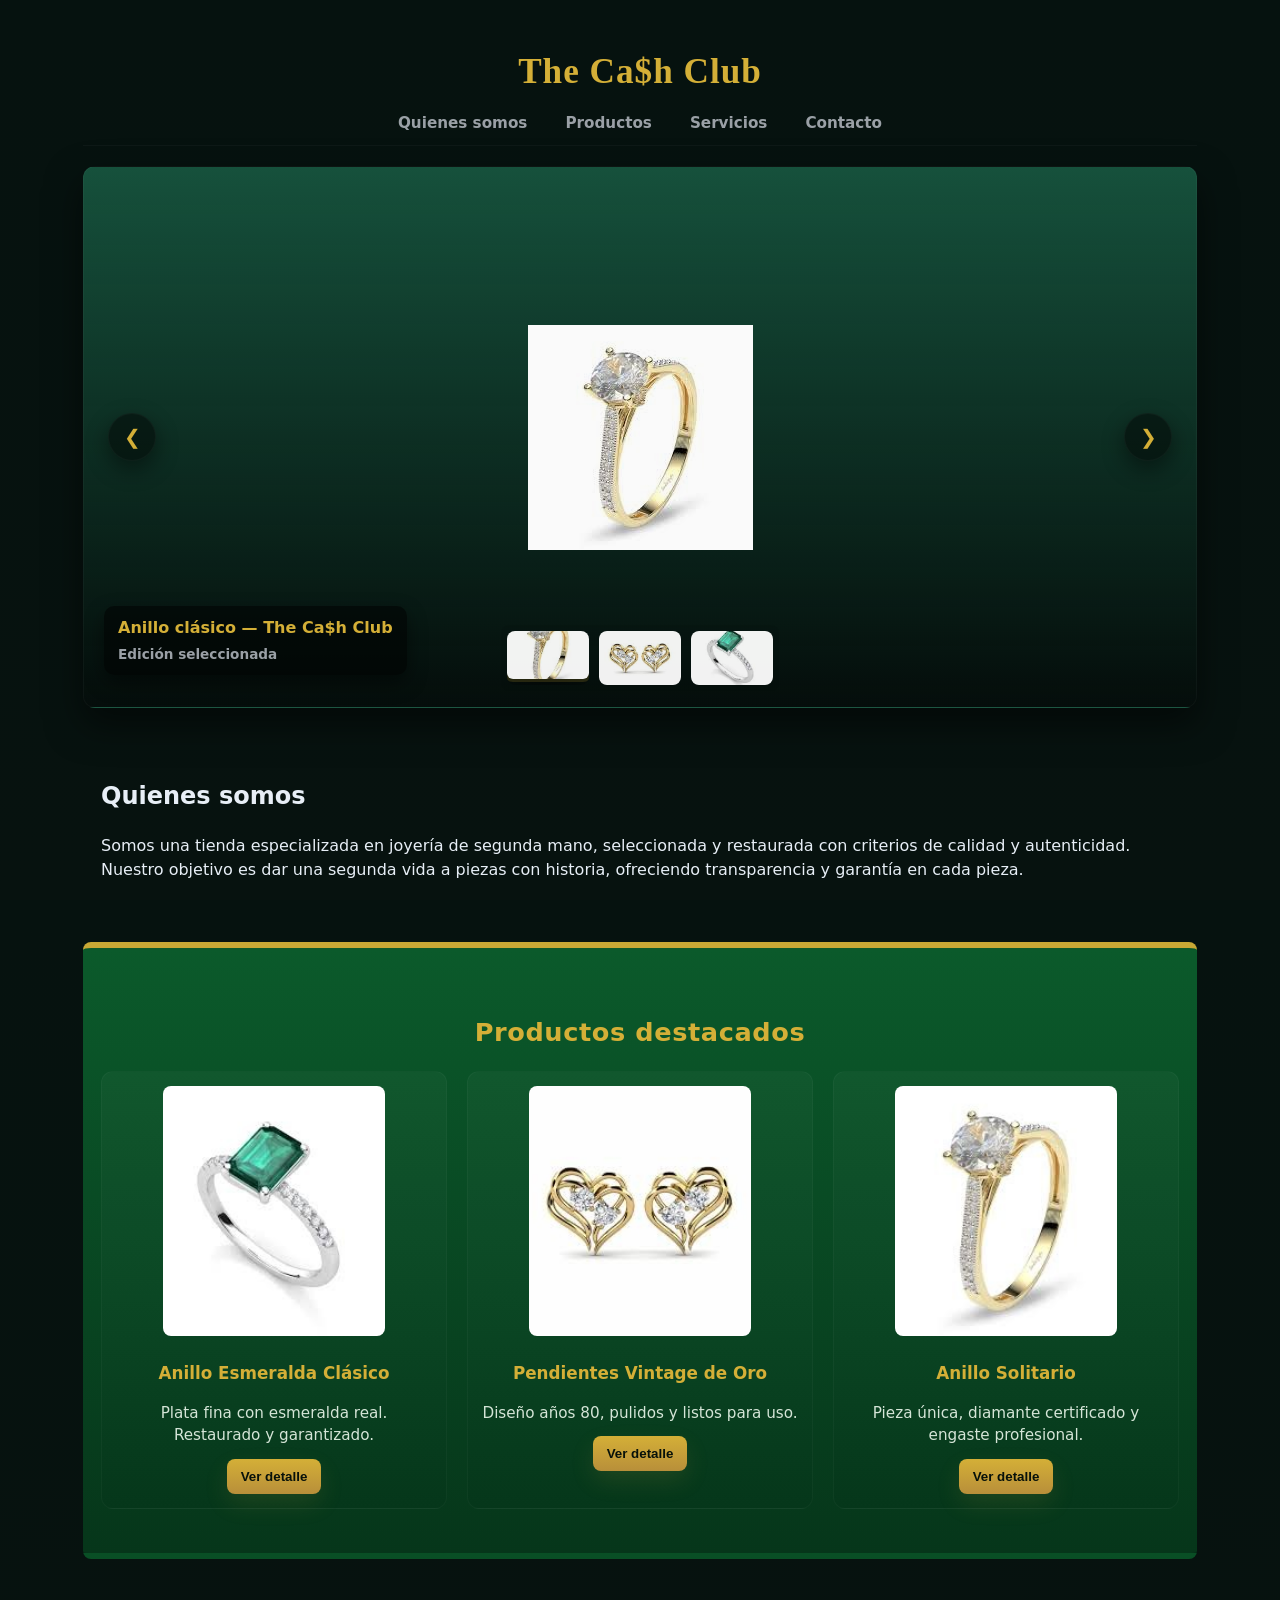
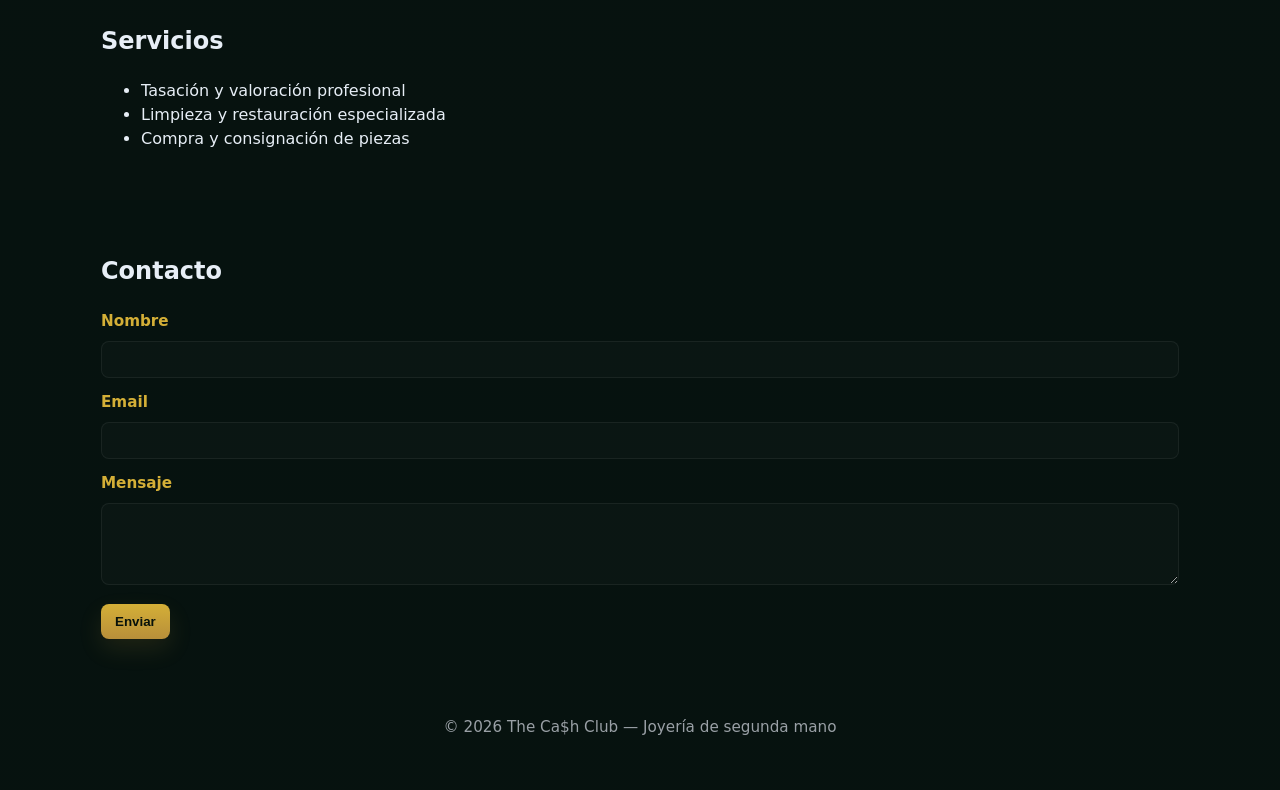
<file: index.html>
<!DOCTYPE html>
<html lang="es">
<head>
  <meta charset="utf-8" />
  <meta name="viewport" content="width=device-width, initial-scale=1" />
  <title>The Ca$h Club - Joyería de Segunda Mano</title>
  <link rel="stylesheet" href="style.css">
</head>
<body>
  <div class="wrapper">

    <header class="site-header">
      <h1 class="brand">The Ca$h Club</h1>
      <nav class="main-nav" aria-label="Navegación principal">
        <ul>
          <li><a href="#quienes-somos">Quienes somos</a></li>
          <li><a href="#productos">Productos</a></li>
          <li><a href="#servicios">Servicios</a></li>
          <li><a href="#contacto">Contacto</a></li>
        </ul>
      </nav>
    </header>

    <!-- Carrusel -->
    <div class="slider" id="slider" aria-roledescription="carrusel" aria-live="polite">
      <div class="slides" id="slides">
        <div class="slide" role="group" aria-roledescription="diapositiva" aria-label="1 de 3">
          <img src="joya1.jpeg" alt="Anillo clásico" data-index="0">
        </div>
        <div class="slide" role="group" aria-roledescription="diapositiva" aria-label="2 de 3">
          <img src="joya2.jpeg" alt="Collar vintage" data-index="1">
        </div>
        <div class="slide" role="group" aria-roledescription="diapositiva" aria-label="3 de 3">
          <img src="joya3.jpeg" alt="Anillo solitario" data-index="2">
        </div>
      </div>

      <button class="control prev" id="prev" aria-label="Anterior" type="button">&#10094;</button>
      <button class="control next" id="next" aria-label="Siguiente" type="button">&#10095;</button>

      <div class="caption-container" aria-hidden="false">
        <p id="caption">Anillo clásico — The Ca$h Club <small>Edición seleccionada</small></p>
      </div>

      <div class="thumbs" id="thumbs" role="tablist" aria-label="Miniaturas">
        <button class="thumb active" data-index="0" aria-label="Ver anillo clásico" type="button"><img src="joya1.jpeg" alt="Miniatura anillo"></button>
        <button class="thumb" data-index="1" aria-label="Ver collar vintage" type="button"><img src="joya2.jpeg" alt="Miniatura collar"></button>
        <button class="thumb" data-index="2" aria-label="Ver anillo solitario" type="button"><img src="joya3.jpeg" alt="Miniatura solitario"></button>
      </div>
    </div>

    <main>
      <section id="quienes-somos" class="seccion">
        <h2>Quienes somos</h2>
        <p>Somos una tienda especializada en joyería de segunda mano, seleccionada y restaurada con criterios de calidad y autenticidad. Nuestro objetivo es dar una segunda vida a piezas con historia, ofreciendo transparencia y garantía en cada pieza.</p>
      </section>

      <section id="productos" class="seccion">
        <h2 class="seccion-title">Productos destacados</h2>
        <div class="productos-grid">
          <article class="tarjeta-producto">
            <img src="joya3.jpeg" alt="Anillo Esmeralda">
            <h3>Anillo Esmeralda Clásico</h3>
            <p>Plata fina con esmeralda real. Restaurado y garantizado.</p>
            <button class="btn-accion" type="button">Ver detalle</button>
          </article>

          <article class="tarjeta-producto">
            <img src="joya2.jpeg" alt="Pendientes Vintage">
            <h3>Pendientes Vintage de Oro</h3>
            <p>Diseño años 80, pulidos y listos para uso.</p>
            <button class="btn-accion" type="button">Ver detalle</button>
          </article>

          <article class="tarjeta-producto">
            <img src="joya1.jpeg" alt="Anillo solitario">
            <h3>Anillo Solitario</h3>
            <p>Pieza única, diamante certificado y engaste profesional.</p>
            <button class="btn-accion" type="button">Ver detalle</button>
          </article>
        </div>
      </section>

      <section id="servicios" class="seccion">
        <h2>Servicios</h2>
        <ul>
          <li>Tasación y valoración profesional</li>
          <li>Limpieza y restauración especializada</li>
          <li>Compra y consignación de piezas</li>
        </ul>
      </section>

      <section id="contacto" class="seccion">
        <h2>Contacto</h2>
        <form action="#" method="POST" class="form-contacto" onsubmit="alert('Formulario de contacto enviado (demo).'); return false;">
          <label for="nombre">Nombre</label>
          <input id="nombre" name="nombre" required>

          <label for="email">Email</label>
          <input id="email" name="email" type="email" required>

          <label for="mensaje">Mensaje</label>
          <textarea id="mensaje" name="mensaje" rows="4" required></textarea>

          <button type="submit" class="btn-accion">Enviar</button>
        </form>
      </section>
    </main>

    <footer class="site-footer">
      <p>&copy; <span id="year"></span> The Ca$h Club — Joyería de segunda mano</p>
    </footer>

  </div>

  <script>
  (function(){
    document.getElementById('year').textContent = new Date().getFullYear();

    // Carousel simple y robusto (usa .is-active en slides apiladas)
    const slides = Array.from(document.querySelectorAll('.slide'));
    const thumbs = Array.from(document.querySelectorAll('.thumb'));
    const caption = document.getElementById('caption');
    const prevBtn = document.getElementById('prev');
    const nextBtn = document.getElementById('next');
    const slidesWrap = document.getElementById('slides');
    if (!slidesWrap || slides.length === 0) return;

    let current = 0;
    const texts = [
      'Anillo clásico — The Ca$h Club',
      'Collar vintage — Piezas únicas',
      'Anillo solitario — Edición limitada'
    ];
    const AUTOPLAY = 6000;
    let autoplay = null;

    // Placeholder data URI
    const placeholder = 'data:image/svg+xml;utf8,' + encodeURIComponent(
      '<svg xmlns="http://www.w3.org/2000/svg" width="400" height="250"><rect width="100%" height="100%" fill="#1b2f27"/><text x="50%" y="50%" fill="#d4af37" font-size="18" font-family="Arial" text-anchor="middle" dominant-baseline="central">Imagen no disponible</text></svg>'
    );

    // Preload images with fallback (.jpg / .jpeg) and placeholder
    const images = slides.map(s => s.querySelector('img'));

    function tryAltExt(img){
      if (img.dataset.triedAlt) return false;
      const src = img.src || '';
      if (src.match(/\.jpe?g$/i)) {
        img.dataset.triedAlt = '1';
        if (src.endsWith('.jpeg')) img.src = src.replace(/\.jpeg$/i, '.jpg');
        else img.src = src.replace(/\.jpg$/i, '.jpeg');
        return true;
      }
      return false;
    }

    function loadImage(img){
      return new Promise(resolve => {
        if (!img) return resolve(false);
        if (img.complete) return resolve(img.naturalWidth > 0);
        const onLoad = () => { cleanup(); resolve(true); };
        const onError = () => {
          cleanup();
          if (tryAltExt(img)) {
            // alt extension will trigger load/error again
            img.addEventListener('load', onLoad, { once: true });
            img.addEventListener('error', () => { img.src = placeholder; resolve(false); }, { once: true });
          } else {
            img.src = placeholder;
            resolve(false);
          }
        };
        function cleanup(){
          img.removeEventListener('load', onLoad);
          img.removeEventListener('error', onError);
        }
        img.addEventListener('load', onLoad);
        img.addEventListener('error', onError);
      });
    }

    Promise.all(images.map(img => loadImage(img))).finally(() => {
      // Ensure slidesWrap prepared and show first slide
      slidesWrap.style.width = '100%';
      updateUI();
      startAutoplay();
    });

    function updateUI(){
      slides.forEach((s, i) => {
        s.classList.toggle('is-active', i === current);
      });
      thumbs.forEach((t, i) => {
        t.classList.toggle('active', i === current);
      });
      const small = caption.querySelector('small');
      if (small) small.textContent = 'Edición seleccionada';
      caption.childNodes[0].textContent = texts[current] + ' ';
    }

    function goTo(i){
      current = (i + slides.length) % slides.length;
      updateUI();
    }

    prevBtn.addEventListener('click', () => { goTo(current - 1); restartAutoplay(); });
    nextBtn.addEventListener('click', () => { goTo(current + 1); restartAutoplay(); });
    thumbs.forEach(t => t.addEventListener('click', (e) => {
      const idx = parseInt(e.currentTarget.dataset.index, 10);
      if (!Number.isNaN(idx)) { goTo(idx); restartAutoplay(); }
    }));

    function startAutoplay(){
      if (autoplay) clearInterval(autoplay);
      autoplay = setInterval(() => { goTo(current + 1); }, AUTOPLAY);
    }
    function restartAutoplay(){
      if (autoplay) clearInterval(autoplay);
      autoplay = null;
      setTimeout(startAutoplay, AUTOPLAY);
    }

    // Pause on hover/focus
    const slider = document.getElementById('slider');
    slider.addEventListener('mouseenter', ()=> { if (autoplay) { clearInterval(autoplay); autoplay = null; } });
    slider.addEventListener('mouseleave', ()=> { restartAutoplay(); });
    slider.addEventListener('focusin', ()=> { if (autoplay) { clearInterval(autoplay); autoplay = null; } });
    slider.addEventListener('focusout', ()=> { restartAutoplay(); });

    // keyboard support
    document.addEventListener('keydown', (e) => {
      if (e.key === 'ArrowLeft') { goTo(current - 1); restartAutoplay(); }
      if (e.key === 'ArrowRight') { goTo(current + 1); restartAutoplay(); }
    });

    // expose helpers for debugging (optional)
    window.__carousel = { goTo, startAutoplay, restartAutoplay };
  })();
  </script>
</body>
</html>
</file>
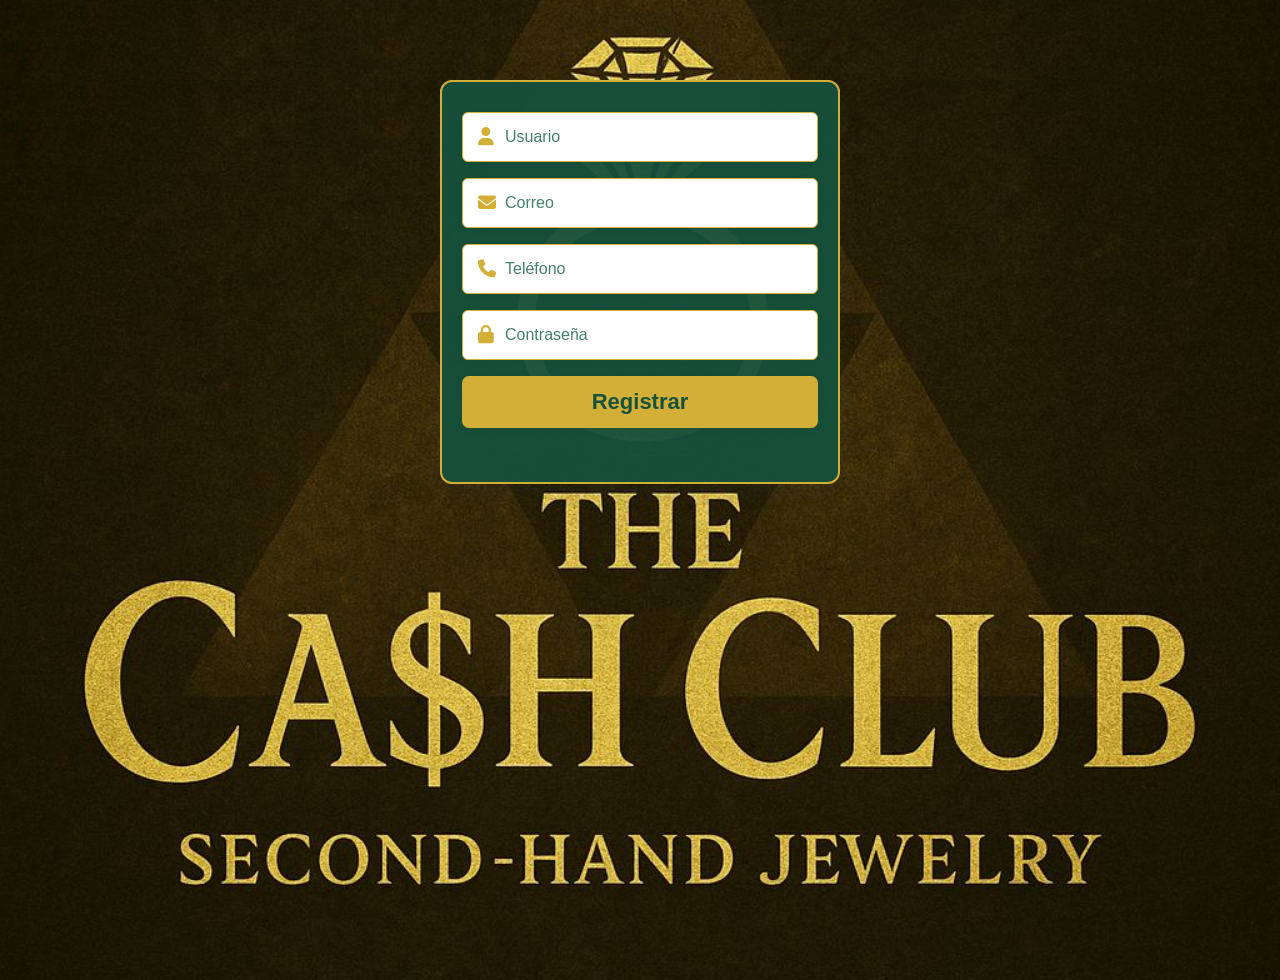
<file: register.html>
<!DOCTYPE html>
<html lang="es">
<head>
    <meta charset="UTF-8">
    <title>Registro - Ca$h Club</title>
    <meta name="viewport" content="width=device-width, initial-scale=1.0">
    <link rel="stylesheet" href="login-box.css">
    <link rel="stylesheet" href="https://cdnjs.cloudflare.com/ajax/libs/font-awesome/6.4.2/css/all.min.css"/>
</head>
<body>
    <div class="login-box">
        <form action="registro.php" method="POST" autocomplete="off">
            <div class="input-icon-group">
                <i class="fa-solid fa-user"></i>
                <input type="text" name="usuario" placeholder="Usuario" required>
            </div>
            <div class="input-icon-group">
                <i class="fa-solid fa-envelope"></i>
                <input type="email" name="correo" placeholder="Correo" required>
            </div>
            <div class="input-icon-group">
                <i class="fa-solid fa-phone"></i>
                <input type="tel" name="numero" placeholder="Teléfono" required>
            </div>
            <div class="input-icon-group">
                <i class="fa-solid fa-lock"></i>
                <input type="password" name="contraseña" placeholder="Contraseña" required>
            </div>
            <button type="submit">Registrar</button>
            <a href="index.html" style="display:block;text-align:center;margin-top:12px;color:#16513c;">Volver al login</a>
        </form>
    </div>
</body>
</html>
</file>
<file: style.css>
:root{
  /* Colores actualizados a verde/dorado coherentes con login/registro */
  --bg: #07120f;
  --panel: #16513c;      /* verde principal */
  --accent: #d4af37;     /* dorado */
  --muted: #9aa0a6;
  --glass: rgba(255,255,255,0.04);
  --radius:12px;
  --max-width:1150px;
}

/* Reset y base */
*{box-sizing:border-box}
html,body{height:100%;margin:0}
body{
  font-family: "Inter", system-ui, -apple-system, "Segoe UI", Roboto, "Helvetica Neue", Arial;
  background: linear-gradient(180deg,#06120f 0%, #07120f 100%);
  color:#e7eef6;
  -webkit-font-smoothing:antialiased;
  -moz-osx-font-smoothing:grayscale;
  line-height:1.5;
}

/* Wrapper */
.wrapper{ max-width:var(--max-width); margin:24px auto; padding:0 18px; }

/* Header */
.site-header{ text-align:center; padding:22px 0 10px; border-bottom:1px solid rgba(255,255,255,0.03); }
.brand{ margin:0; font-family: "Georgia", serif; font-size:2.2rem; color:var(--accent); letter-spacing:1px; }
.main-nav ul{ list-style:none; margin:12px 0 0; padding:0; display:flex; gap:18px; justify-content:center; }
.main-nav a{ color:var(--muted); text-decoration:none; font-weight:700; font-size:0.95rem; padding:6px 10px; border-radius:8px; transition: color .12s, backgroundcolor .12s; }
.main-nav a:hover{ color:#fff; background:rgba(255,255,255,0.02); }

/* ---------- Slider (mostrar 1 imagen centrada por vista) ---------- */
.slider{
  border-radius:var(--radius);
  overflow:visible; /* allow controls visible */
  background: linear-gradient(180deg,var(--panel), rgba(0,0,0,0.25));
  box-shadow: 0 16px 36px rgba(0,0,0,0.5);
  margin:20px 0 28px;
  border: 1px solid rgba(255,255,255,0.03);
  position: relative;
}

/* NEW: robust carousel layout using absolute slides to avoid transform repaint bugs */
.slides{
  position:relative;
  width:100%;
  height:60vh;
  min-height:240px;
  overflow:hidden;
  border-radius: 12px;
}

/* Each slide is absolute stacked; show/hide with opacity for smooth transitions */
.slide{
  position:absolute;
  inset:0;
  display:flex;
  align-items:center;
  justify-content:center;
  padding:18px;
  box-sizing:border-box;
  opacity:0;
  transition: opacity .55s ease, transform .55s ease;
  pointer-events:none;
  will-change: opacity, transform;
}
.slide.is-active{
  opacity:1;
  pointer-events:auto;
}

/* imagen centrada, contenida y adaptativa */
.slide img{
  max-width: 50%;
  max-height: 60vh;
  width: auto;
  height: auto;
  object-fit: contain;
  display:block;
  filter:brightness(.98) saturate(1.02);
  transition: transform .45s ease, opacity .45s ease;
}

/* controles */
.control{
  position:absolute;
  top:50%;
  transform:translateY(-50%);
  width:48px;
  height:48px;
  border-radius:50%;
  background: rgba(0,0,0,0.45);
  color:var(--accent);
  border:1px solid rgba(255,255,255,0.03);
  display:flex;
  align-items:center;
  justify-content:center;
  cursor:pointer;
  font-size:1.25rem;
  z-index: 12;
  box-shadow: 0 8px 22px rgba(0,0,0,0.45);
}
.prev{ left:24px; } .next{ right:24px; }
.control:hover{ background: rgba(0,0,0,0.65); color:#fff; transform:translateY(-50%) scale(1.03); }

/* caption y miniaturas */
.caption-container{ position:absolute; left:20px; bottom:16px; z-index:11; }
#caption{ background: rgba(0,0,0,0.55); padding:10px 14px; border-radius:10px; color:var(--accent); font-weight:800; box-shadow:0 8px 20px rgba(0,0,0,0.45); }
#caption small{ display:block; color:var(--muted); font-weight:600; margin-top:4px; font-size:0.85rem; }

.thumbs{ position:absolute; left:50%; transform:translateX(-50%); bottom:16px; display:flex; gap:10px; padding:6px; z-index:11; background:linear-gradient(180deg, rgba(0,0,0,0.06), rgba(0,0,0,0.02)); border-radius:8px; }
.thumb{ background:transparent; border:none; padding:0; cursor:pointer; border-radius:8px; overflow:hidden; width:82px; height:54px; display:flex; align-items:center; justify-content:center; }
.thumb img{ width:100%; height:100%; object-fit:cover; border-radius:6px; display:block; box-shadow: 0 6px 18px rgba(0,0,0,0.35); transition: transform .14s, box-shadow .14s, opacity .14s; opacity:0.95; }
.thumb:hover img{ transform:translateY(-4px); opacity:1; }
.thumb.active img{ outline: 3px solid rgba(212,175,55,0.18); box-shadow: 0 14px 36px rgba(0,0,0,0.5); transform:translateY(-6px) }

/* boton principal */
.btn-accion{
  background: linear-gradient(180deg, var(--accent), #b88f3a);
  color:#07110a; padding:10px 14px; border-radius:8px; border:none; font-weight:700; cursor:pointer;
  box-shadow: 0 10px 24px rgba(207,165,59,0.12);
}
.btn-accion:hover{ transform:translateY(-3px); box-shadow: 0 18px 44px rgba(207,165,59,0.18); }

/* resto del CSS (productos, secciones, etc.) - mantenido igual */
#productos{
  background: linear-gradient(180deg,#0b5a2b 0%, #06361a 100%);
  padding:44px 18px;
  margin-top:18px;
  border-top:6px solid rgba(212,175,55,0.95);
  border-bottom:6px solid rgba(0,0,0,0.12);
  border-radius:8px;
}
.seccion-title{ color:var(--accent); text-align:center; font-size:1.6rem; margin-bottom:20px; font-weight:800; letter-spacing:0.6px; }
.productos-grid{ display:grid; grid-template-columns: repeat(auto-fit, minmax(220px,1fr)); gap:20px; max-width:var(--max-width); margin:0 auto; }

.tarjeta-producto{
  background: linear-gradient(180deg, rgba(255,255,255,0.03), rgba(0,0,0,0.02));
  padding:14px; border-radius:12px; text-align:center; border:1px solid rgba(255,255,255,0.03);
  transition: transform .14s, box-shadow .14s;
}
.tarjeta-producto img{ width:70%; height:250px; object-fit:cover; border-radius:8px; margin-bottom:12px; }
.tarjeta-producto h3{ color:var(--accent); margin:6px 0; font-size:1.05rem; font-weight:700; }
.tarjeta-producto p{ color: rgba(235,247,235,0.9); font-size:.95rem; margin-bottom:12px; }

.seccion{ padding:22px 18px; max-width:var(--max-width); margin:22px auto; }

.form-contacto input, .form-contacto textarea{ width:100%; padding:10px; margin:8px 0 12px; border-radius:8px; border:1px solid rgba(255,255,255,0.06); background: rgba(255,255,255,0.02); color:#e9eef6; }
.form-contacto label{ font-weight:700; color:var(--accent); font-size:0.95rem; }

.site-footer{ text-align:center; padding:18px 0 36px; color:var(--muted); font-size:0.95rem; }

/* Responsive */
@media (max-width:900px){
  .slides{ height:50vh; }
  .slide img{ max-width:70%; max-height:50vh; }
  .thumb{ width:72px; height:52px; }
  .tarjeta-producto img{ height:140px; }
}
@media (max-width:600px){
  .slides{ height:42vh; }
  .slide img{ max-width:85%; max-height:42vh; }
  .thumb{ width:60px; height:44px; }
  .brand{ font-size:1.6rem }
  .main-nav ul{ gap:10px; flex-wrap:wrap }
}
</file>
<file: login-box.css>
body, html {
    min-height: 100vh;
    margin: 0;
    padding: 0;
    width: 100%;
    height: 100%;
    box-sizing: border-box;
    font-family: 'Segoe UI', Arial, sans-serif;
    background: url('fondo.jpeg') center center no-repeat;
    background-size: cover;
}

/* NAVBAR estilo Rolex */
.navbar {
    width: 100%;
    background: rgba(22,81,60,0.92);
    display: flex;
    align-items: center;
    padding: 0 0 0 32px;
    height: 80px;
    min-height: 60px;
}
.navbar .menu-icon {
    font-size: 2rem;
    color: #fff;
    margin-right: 24px;
    cursor: pointer;
    font-weight: 500;
    letter-spacing: 1px;
}
.navbar .logo {
    height: 46px;
    margin: 0 auto;
    display: block;
    border-radius: 16px;
    object-fit: cover;
    max-width: 150px;
}

/* HERO/BIENVENIDA */
.hero {
    min-height: calc(100vh - 80px);
    width: 100vw;
    background: url('fondo.jpeg') center center no-repeat;
    background-size: cover;
    display: flex;
    flex-direction: column;
    align-items: center;
    justify-content: center;
    position: relative;
}
.hero-content {
    color: #fff;
    text-align: center;
    background: rgba(22,81,60,0.65);
    padding: 34px 42px;
    border-radius: 16px;
    box-shadow: 0 4px 24px 0 rgba(0,0,0,0.13);
    max-width: 90vw;
    margin: 0 2vw;
}
.hero-content .subtitulo {
    font-size: 1.2rem;
    letter-spacing: 2px;
    color: #d4af37;
    font-weight: 600;
}
.hero-content .titulo {
    font-size: 3.7rem;
    margin: 18px 0 30px 0;
    font-weight: 900;
    letter-spacing: 3px;
    word-break: break-word;
}
.hero-content .btn-info {
    margin-top: 18px;
    padding: 13px 32px;
    border: none;
    border-radius: 6px;
    font-size: 1.15rem;
    font-weight: bold;
    background: #d4af37;
    color: #16513c;
    cursor: pointer;
    transition: background 0.2s, color 0.2s;
    width: 80%;
    max-width: 340px;
}
.hero-content .btn-info i {
    margin-left: 8px;
}
.hero-content .btn-info:hover {
    background: #c5a03a;
    color: #fff;
}

/* LOGIN Y REGISTRO */
.login-box {
    width: 400px;
    box-sizing: border-box;
    margin: 80px auto;
    background: rgba(22,81,60,0.95);
    border-radius: 12px;
    box-shadow: 0 6px 22px 0 rgba(44,62,80,0.16);
    padding: 30px 20px 24px 20px;
    display: flex;
    flex-direction: column;
    gap: 18px;
    border: 2.5px solid #d4af37;
}

.login-box input[type="text"],
.login-box input[type="password"],
.login-box input[type="email"],
.login-box input[type="tel"],
.login-box input[type="number"] {
    width: 100%;
    box-sizing: border-box;
    padding: 14px 16px;
    border: 1.5px solid #d4af37;
    border-radius: 6px;
    margin-bottom: 0;
    font-size: 17px;
    background: #fff;
    color: #16513c;
    font-weight: 500;
    transition: border-color 0.2s, box-shadow 0.2s;
    box-shadow: 0 2px 6px rgba(44,62,80,0.05);
    display: block;
}

.login-box input::placeholder {
    color: #46816c;
    opacity: 1;
    font-size: 16px;
}

.login-box input:focus {
    border-color: #bfa13c;
    outline: none;
    background: #f6f5f2;
    box-shadow: 0 0 0 2px #d4af3733;
}

.input-icon-group {
    position: relative;
    margin-bottom: 16px;
}
.input-icon-group i {
    position: absolute;
    left: 16px;
    top: 50%;
    transform: translateY(-50%);
    color: #d4af37;
    font-size: 18px;
    pointer-events: none;
}
.input-icon-group input {
    padding-left: 42px !important;
    width: 100%;
    box-sizing: border-box;
}

.input-row {
    display: flex;
    gap: 12px;
    margin-bottom: 16px;
}
.input-row .input-icon-group {
    flex: 1;
    margin-bottom: 0;
}

.login-links {
    display: flex;
    justify-content: space-between;
    margin-bottom: 10px;
}
.login-links a {
    font-size: 16px;
    color: #d4af37;
    text-decoration: none;
    font-weight: bold;
    transition: color 0.2s;
}
.login-links a:hover {
    color: #fff;
    text-decoration: underline;
}

.login-box button {
    width: 100%;
    box-sizing: border-box;
    padding: 13px;
    background: #d4af37;
    border: none;
    border-radius: 7px;
    color: #16513c;
    font-size: 22px;
    font-weight: 700;
    cursor: pointer;
    margin-top: 8px;
    box-shadow: 0 2px 8px rgba(44,62,80,0.08);
    transition: background 0.2s, color 0.2s;
    display: block;
}
.login-box button:hover {
    background: #c5a03a;
    color: #fff;
}

/* ADMIN */
.admin-container {
    max-width: 1100px;
    margin: 36px auto;
    background: #fff;
    border-radius: 12px;
    box-shadow: 0 4px 16px rgba(44,62,80,0.11);
    padding: 32px;
}
.admin-title {
    font-size: 2rem;
    font-weight: bold;
    color: #16513c;
    margin-bottom: 18px;
    text-align: center;
}
.search-bar {
    display: flex;
    justify-content: center;
    gap: 10px;
    margin-bottom: 28px;
}
.search-bar input, .search-bar button {
    padding: 8px 12px;
    font-size: 1rem;
    border-radius: 6px;
    border: 1.5px solid #d4af37;
}
.search-bar button {
    background: #16513c;
    color: #fff;
    border: none;
    font-weight: bold;
    cursor: pointer;
    transition: background 0.2s;
}
.search-bar button:hover {
    background: #d4af37;
    color: #16513c;
}
.search-bar a button {
    padding: 8px 12px;
    border-radius: 6px;
    border: none;
}
table {
    width: 100%;
    border-collapse: collapse;
    margin-top: 18px;
}
th, td {
    padding: 12px 8px;
    border-bottom: 1px solid #d4af37;
    text-align: left;
}
th {
    background: #16513c;
    color: #fff;
}
tr:last-child td {
    border-bottom: none;
}
.admin-actions button {
    margin-right: 8px;
    padding: 5px 12px;
    border: none;
    border-radius: 4px;
    font-size: 0.95rem;
    cursor: pointer;
    font-weight: bold;
}
.edit-btn {
    background: #d4af37;
    color: #16513c;
}
.delete-btn {
    background: #c0392b;
    color: #fff;
}
.view-btn {
    background: #16513c;
    color: #fff;
}

/* RESPONSIVE */
@media (max-width: 900px) {
    .hero-content .titulo {
        font-size: 2.2rem;
    }
    .hero-content {
        padding: 20px 12px;
    }
    .navbar {
        height: 56px;
        padding-left: 10px;
    }
    .navbar .logo {
        height: 32px;
        max-width: 80px;
    }
    .login-box {
        width: 90vw;
        min-width: 250px;
        max-width: 360px;
        margin-top: 48px;
    }
    .admin-container { padding: 10px; }
    table, th, td { font-size: 0.95rem; }
}

@media (max-width: 600px) {
    .hero-content {
        padding: 14px 4px;
        border-radius: 10px;
    }
    .hero-content .titulo {
        font-size: 1.3rem;
    }
    .navbar {
        height: 48px;
    }
    .navbar .logo {
        height: 22px;
        max-width: 54px;
    }
    .hero {
        min-height: calc(100vh - 48px);
    }
    .login-box {
        width: 98vw;
        min-width: 170px;
        max-width: 95vw;
        margin-top: 24px;
        padding: 16px 5px 18px 5px;
        border-width: 2px;
    }
    .admin-container { padding: 4px; }
    table, th, td { font-size: 0.92rem; }
}
</file>
